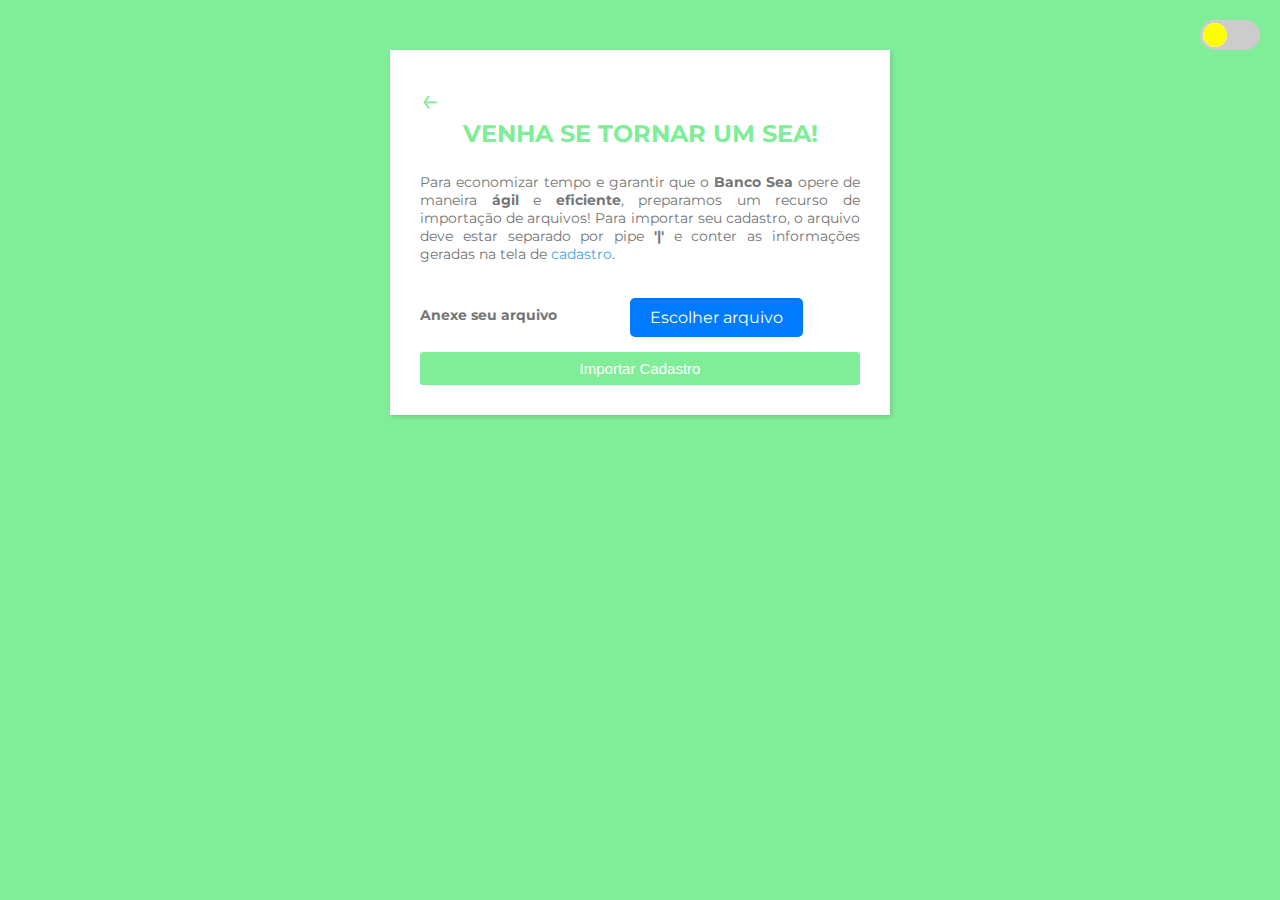
<file: assets/html/import.html>
<!DOCTYPE html>
<html lang="pt-br">
  <head>
    <meta charset="UTF-8" />
    <meta name="viewport" content="width=device-width, initial-scale=1.0" />
    <script src="https://code.jquery.com/jquery-3.6.4.min.js"></script>
    <script src="../js/switchThemeImport.js" defer></script>
    <script src="../js/modal.js" defer></script>
    <script src="../js/archive.js" defer></script>
    <link rel="stylesheet" href="../css/register.css" />
    <link
      rel="shortcut icon"
      href="../img/favicon-32x32.png"
      type="image/x-icon"
    />
    <title>| Importe seu arquivo</title>
  </head>
  <body class="bodyWhite">
    <div class="wrapper">
      <div class="toggle-switch" onclick="switchThemeImport()">
        <input type="checkbox" id="colorToggle" class="toggle-input" />
        <label for="colorToggle" class="toggle-label">
          <span class="toggle-ball"></span>
        </label>
      </div>
      <div class="container">
        <a href="../../index.html" class="arrow-link">&#8592;</a>
        <div class="title">VENHA SE TORNAR UM SEA!</div>
      </div>
      <div class="subTitle">
        Para economizar tempo e garantir que o <strong>Banco Sea</strong> opere
        de maneira <strong>ágil</strong> e <strong>eficiente</strong>,
        preparamos um recurso de importação de arquivos! Para importar seu
        cadastro, o arquivo deve estar separado por pipe <strong>'|'</strong> e
        conter as informações geradas na tela de
        <a href="register.html">cadastro</a>.
      </div>
      <div class="form">
        <form enctype="multipart/form-data" id="form-import">
          <div class="inputfield">
            <label class="labelInput">Anexe seu arquivo</label>
            <label class="custom-file-label">Escolher arquivo</label>
            <input
              type="file"
              id="fileInput"
              name="file"
              required
              accept=".txt"
            />
            <div class="file-info" id="fileInfo"></div>
          </div>
          <div class="inputfield">
            <input type="submit" value="Importar Cadastro" class="btn" />
          </div>
        </form>
      </div>
      <div id="resultado-importacao"></div>
    </div>
  </body>
</html>
</file>
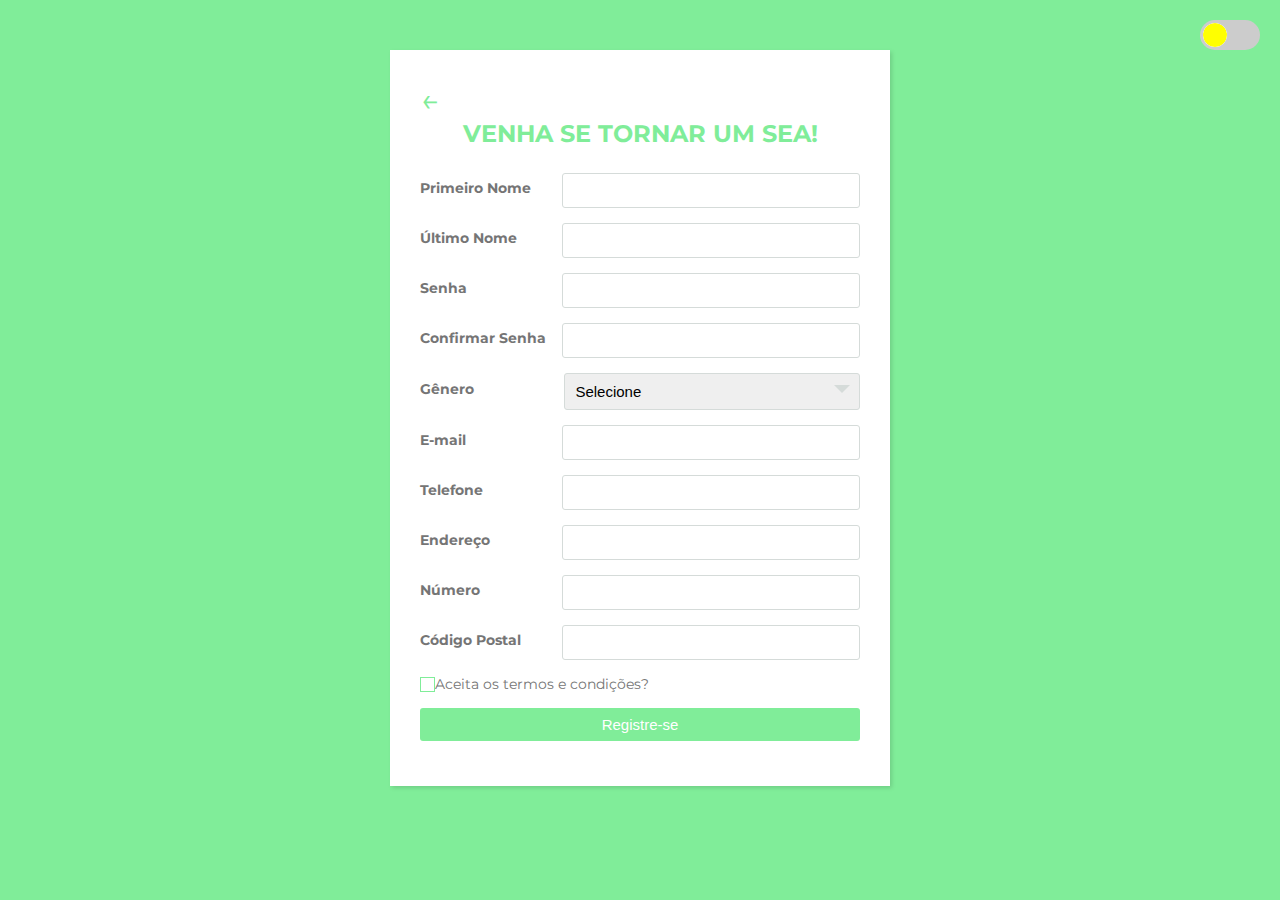
<file: assets/html/register.html>
<!DOCTYPE html>
<html lang="pt-br">
  <head>
    <meta charset="UTF-8" />
    <meta name="viewport" content="width=device-width, initial-scale=1.0" />
    <script src="../js/cellphone.js" defer></script>
    <script src="../js/timer.js" defer></script>
    <script src="../js/confirmation.js" defer></script>
    <script src="../js/switchThemeRegister.js" defer></script>
    <link rel="stylesheet" href="../css/register.css" />
    <link
      rel="shortcut icon"
      href="../img/favicon-32x32.png"
      type="image/x-icon"
    />
    <title>| Realize seu cadastro!</title>
  </head>
  <body class="bodyWhite">
    <div class="wrapper">
      <div class="toggle-switch" onclick="switchThemeRegister()">
        <input type="checkbox" id="colorToggle" class="toggle-input" />
        <label for="colorToggle" class="toggle-label">
          <span class="toggle-ball"></span>
        </label>
      </div>
      <div class="container">
        <a href="../../index.html" class="arrow-link">&#8592;</a>
        <div class="title">VENHA SE TORNAR UM SEA!</div>
      </div>
      
      <div class="form">
        <form action="../php/export.php" method="post" id="registerForm">
          <div class="inputfield">
            <label class="labelInput">Primeiro Nome</label>
            <input
              type="text"
              class="input"
              name="firstName"
              id="firstName"
              required
              maxlength="40"
            />
          </div>
          <div class="inputfield">
            <label class="labelInput">Último Nome</label>
            <input
              type="text"
              class="input"
              name="lastName"
              id="lastName"
              required
              maxlength="25"
            />
          </div>
          <div class="inputfield">
            <label class="labelInput">Senha</label>
            <input
              type="password"
              class="input"
              name="password"
              id="password"
              required
            />
          </div>
          <div class="inputfield">
            <label class="labelInput">Confirmar Senha</label>
            <input
              type="password"
              class="input"
              name="confirmPassword"
              id="confirmPassword"
              required
            />
          </div>
          <div class="inputfield">
            <label class="labelInput">Gênero</label>
            <div class="custom_select">
              <select name="gender" class="selectTag" required>
                <option value="" disabled selected>Selecione</option>
                <option value="masculino">Masculino</option>
                <option value="feminino">Feminino</option>
              </select>
            </div>
          </div>
          <div class="inputfield">
            <label class="labelInput">E-mail</label>
            <input type="text" class="input" name="email" required />
          </div>
          <div class="inputfield">
            <label class="labelInput">Telefone</label>
            <input
              type="text"
              class="input"
              name="phoneNumber"
              id="phoneNumber"
              required
              maxlength="15"
            />
          </div>
          <div class="inputfield">
            <label class="labelInput">Endereço</label>
            <input type="text" class="input" name="street" id="street" />
          </div>
          <div class="inputfield">
            <label class="labelInput">Número</label>
            <input
              type="number"
              class="input"
              name="numberStreet"
              id="numberStreet"
            />
          </div>
          <div class="inputfield">
            <label class="labelInput">Código Postal</label>
            <input
              type="text"
              class="input"
              name="postalCode"
              id="postalCode"
              maxlength="9"
            />
          </div>
          <div class="inputfield terms">
            <label class="check">
              <input type="checkbox" name="terms" />
              <span class="checkmark"></span>
            </label>
            <p>Aceita os termos e condições?</p>
          </div>
          <div class="inputfield">
            <input
              type="submit"
              value="Registre-se"
              class="btn"
              id="registerBtn"
            />
          </div>
          <span id="passwordError" class="error-message"></span>
          <span id="confirmPasswordError" class="error-message"></span>
        </form>
      </div>
    </div>
  </body>
</html>
</file>
<file: assets/css/register.css>
@charset "UTF-8";

@import url("https://fonts.googleapis.com/css2?family=Montserrat:ital,wght@0,100..900;1,100..900&display=swap");
@import url("https://fonts.googleapis.com/css2?family=Kanit:ital,wght@0,100;0,200;0,300;0,400;0,500;0,600;0,700;0,800;0,900;1,100;1,200;1,300;1,400;1,500;1,600;1,700;1,800;1,900&display=swap");

/* General Style */

* {
  margin: 0;
  padding: 0;
  box-sizing: border-box;
  scroll-behavior: smooth;
}

/* Desabilita o foco para todos os elementos exceto input e textarea */
body *:not(input):not(textarea) {
  user-select: none;
  outline: none;
}

:root {
  --azul-claro: #42a5e7;
  --azul-escuro: #22577a;
  --azul-escuro-mais: #122f42;
  --verde-mais-escuro: #38a3a5;
  --verde: #57cc99;
  --verde-claro: #80ed99;
  --verde-bem-claro: #c7f9cc;
}

::-webkit-scrollbar {
  width: 12px;
}

::-webkit-scrollbar-track {
  background-color: #000;
}

::-webkit-scrollbar-thumb {
  background-color: var(--azul-escuro);
  transition: 0.3s;
  border-radius: 20px;
}

::-webkit-scrollbar-thumb:hover {
  background-color: var(--verde-mais-escuro);
}

::-webkit-scrollbar-thumb:focus {
  border-radius: 20px;
}

/* General Style - End */

.bodyWhite {
  background: var(--verde-claro);
  padding: 0 10px;
  transition: all 0.3s ease;
}

.bodyDark {
  background: var(--azul-escuro);
  padding: 0 10px;
  transition: all 0.3s ease;
}

.wrapper {
  max-width: 500px;
  width: 100%;
  background: #fff;
  margin: 50px auto;
  box-shadow: 2px 2px 4px rgba(0, 0, 0, 0.125);
  padding: 30px;
  font-family: "Montserrat";
  transition: all 0.3s ease;
}

.wrapperDark {
  max-width: 500px;
  width: 100%;
  background: var(--azul-escuro-mais);
  margin: 50px auto;
  box-shadow: 2px 2px 4px rgba(0, 0, 0, 0.125);
  padding: 30px;
  font-family: "Montserrat";
  transition: all 0.3s ease;
}

.wrapper .title {
  font-size: 24px;
  font-weight: 700;
  margin-bottom: 25px;
  color: var(--verde-claro);
  text-transform: uppercase;
  text-align: center;
}

.wrapper .titleWhite {
  font-size: 24px;
  font-weight: 700;
  margin-bottom: 25px;
  color: #fff;
  text-transform: uppercase;
  text-align: center;
}

.wrapper .form {
  width: 100%;
}

.wrapper .form .inputfield {
  margin-bottom: 15px;
  display: flex;
  align-items: center;
}

.wrapper .form .inputfield .labelInput {
  width: 200px;
  color: #757575;
  margin-right: 10px;
  font-size: 14px;
  transition: all 0.3s ease;
}

.inputfield input[type="file"] {
  display: none;
}

.custom-file-label {
  display: inline-block;
  padding: 10px 20px;
  background-color: #007BFF;
  color: white;
  border-radius: 5px;
  cursor: pointer;
  text-align: center;
}

.custom-file-label:hover {
  background-color: #0056b3;
}

.labelInput {
  display: block;
  margin-bottom: 5px;
  font-weight: bold;
}

.file-info {
  margin-top: 10px;
  font-size: 14px;
  color: green;
}

.wrapper .form .inputfield .labelInputWhite {
  width: 200px;
  color: #ffffff;
  margin-right: 10px;
  font-size: 14px;
  transition: all 0.3s ease;
}

.wrapper .form .inputfield .input,
.wrapper .form .inputfield .textarea {
  color: #000;
  width: 100%;
  outline: none;
  border: 1px solid #d5dbd9;
  font-size: 15px;
  background-color: rgb(255, 255, 255);
  padding: 8px 10px;
  border-radius: 3px;
  transition: all 0.3s ease;
}

.wrapper .form .inputfield .textarea {
  width: 100%;
  height: 125px;
  resize: none;
}

.wrapper .form .inputfield .custom_select {
  position: relative;
  width: 100%;
  height: 37px;
}

.wrapper .form .inputfield .custom_select:before {
  content: "";
  position: absolute;
  top: 12px;
  right: 10px;
  border: 8px solid;
  border-color: #d5dbd9 transparent transparent transparent;
  pointer-events: none;
}

.wrapper .form .inputfield .custom_select .selectTag {
  -webkit-appearance: none;
  -moz-appearance: none;
  appearance: none;
  outline: none;
  width: 100%;
  height: 100%;
  border: 0px;
  padding: 8px 10px;
  font-size: 15px;
  border: 1px solid #d5dbd9;
  border-radius: 3px;
}

.wrapper .form .inputfield .input:focus,
.wrapper .form .inputfield .textarea:focus,
.wrapper .form .inputfield .custom_select .selectTag:focus {
  border: 1px solid var(--verde-claro);
}

.wrapper .form .inputfield p {
  font-size: 14px;
  color: #757575;
}

.wrapper .form .inputfield .check {
  width: 15px;
  height: 15px;
  position: relative;
  display: block;
  cursor: pointer;
}

.wrapper .form .inputfield .check input[type="checkbox"] {
  position: absolute;
  top: 0;
  left: 0;
  opacity: 0;
}

.wrapper .form .inputfield .check .checkmark {
  width: 15px;
  height: 15px;
  border: 1px solid var(--verde-claro);
  display: block;
  position: relative;
}

.wrapper .form .inputfield .check .checkmark {
  width: 15px;
  height: 15px;
  border: 1px solid var(--verde-claro);
  display: block;
  position: relative;
}

.wrapper .form .inputfield .check .checkmarkDark {
  width: 15px;
  height: 15px;
  border: 1px solid var(--azul-escuro);
  display: block;
  position: relative;
}

.wrapper .form .inputfield .check .checkmark:before {
  content: "";
  position: absolute;
  top: 1px;
  left: 2px;
  width: 5px;
  height: 2px;
  border: 2px solid;
  border-color: transparent transparent #fff #fff;
  transform: rotate(-45deg);
  display: none;
}

.wrapper .form .inputfield .check input[type="checkbox"]:checked ~ .checkmark {
  background: var(--verde-claro);
}

.wrapper
  .form
  .inputfield
  .check
  input[type="checkbox"]:checked
  ~ .checkmarkDark {
  background: var(--azul-escuro);
}

.wrapper
  .form
  .inputfield
  .check
  input[type="checkbox"]:checked
  ~ .checkmark:before {
  display: block;
}

.wrapper
  .form
  .inputfield
  .check
  input[type="checkbox"]:checked
  ~ .checkmarkDark:before {
  display: block;
}

.wrapper .form .inputfield .btn {
  width: 100%;
  padding: 8px 10px;
  font-size: 15px;
  border: 0px;
  background: var(--verde-claro);
  color: #fff;
  cursor: pointer;
  border-radius: 3px;
  outline: none;
}

.wrapper .form .inputfield .btnDark {
  width: 100%;
  padding: 8px 10px;
  font-size: 15px;
  border: 0px;
  background: var(--azul-escuro);
  color: #fff;
  cursor: pointer;
  border-radius: 3px;
  outline: none;
  transition: all 0.3s ease;
}

.wrapper .form .inputfield .btn:hover {
  background: var(--verde-claro);
}

.wrapper .form .inputfield .btnDark:hover {
  background: var(--azul-claro);
  transition: all 0.3s ease;
}

.wrapper .form .inputfield:last-child {
  margin-bottom: 0;
}

.confirmPasswordWrong {
  border: 1px solid #ff0000 !important;
}

.toggle-switch {
  position: fixed;
  top: 20px;
  right: 20px;
  width: 60px;
  height: 30px;
  z-index: 1000;
}

.toggle-input {
  display: none;
}

.toggle-label {
  display: block;
  width: 100%;
  height: 100%;
  background-color: #ccc;
  border-radius: 30px;
  cursor: pointer;
  position: relative;
  transition: background-color 0.3s;
}

.toggle-ball {
  position: absolute;
  top: 3px;
  left: 3px;
  width: 24px;
  height: 24px;
  background-color: white;
  border-radius: 50%;
  transition: transform 0.3s;
  overflow: hidden;
}

.toggle-ball::before,
.toggle-ball::after {
  content: "";
  position: absolute;
  width: 100%;
  height: 100%;
  top: 0;
  left: 0;
  border-radius: 50%;
  transition: opacity 0.3s;
}

.toggle-ball::before {
  background-color: #333;
  box-shadow: 0 0 10px #333, 0 0 20px #333, 0 0 30px #333;
  opacity: 0;
}

.toggle-ball::after {
  background-color: #ffff00;
  border-radius: 50%;
  opacity: 1;
}

.toggle-input:checked + .toggle-label {
  background-color: var(--azul-escuro-mais);
}

.toggle-input:checked + .toggle-label .toggle-ball {
  transform: translateX(30px);
}

.toggle-input:checked + .toggle-label .toggle-ball::before {
  opacity: 1;
}

.toggle-input:checked + .toggle-label .toggle-ball::after {
  opacity: 0;
}

.subTitle {
  width: 100%;
  color: #757575;
  margin-right: 10px;
  font-size: 14px;
  text-align: justify;
  transition: all 0.3s ease;
  padding-bottom: 8%;
}

.subTitle a {
  text-decoration: none !important;
  color: var(--azul-claro);
}

.subTitleWhite {
  color: #ffffff;
}

.modal {
  display: none;
  position: fixed;
  z-index: 1;
  left: 0;
  top: 0;
  width: 100%;
  height: 100%;
  overflow: auto;
  background-color: rgb(0, 0, 0);
  background-color: rgba(0, 0, 0, 0.4);
}

.modal-content {
  background-color: #fefefe;
  margin: 15% auto;
  padding: 20px;
  border: 1px solid #888;
  width: 80%;
}

/* Close Button */
.close {
  color: #aaa;
  float: right;
  font-size: 28px;
  font-weight: bold;
}

.close:hover,
.close:focus {
  color: black;
  text-decoration: none;
  cursor: pointer;
}

.import-title {
  font-size: 20px;
  color: var(--verde-claro) !important;
  margin-top: 20px;
  margin-bottom: 20px;
  text-align: center;
}

.import-item {
  font-size: 16px;
  color: #555;
  margin-bottom: 10px;
}

.import-itemLight {
  font-size: 16px;
  color: #fff;
  margin-bottom: 10px;
}

.import-item strong {
  color: #000;
}

.arrow-link {
  font-size: 32px; 
  text-decoration: none;
  margin-right: 15px;
  color: var(--verde-claro); 
  transition: color 0.3s, transform 0.3s; 
}

.arrow-link:hover {
  color: darkblue;
  transform: translateX(-5px);
}

.title {
  font-size: 28px; 
  font-weight: bold;
  color: #333;
}


@media (max-width: 420px) {
  .wrapper .form .inputfield {
    flex-direction: column;
    align-items: flex-start;
  }

  .wrapper .form .inputfield .labelInput {
    margin-bottom: 5px;
  }

  .wrapper .form .inputfield.terms {
    flex-direction: row;
  }
}
</file>
